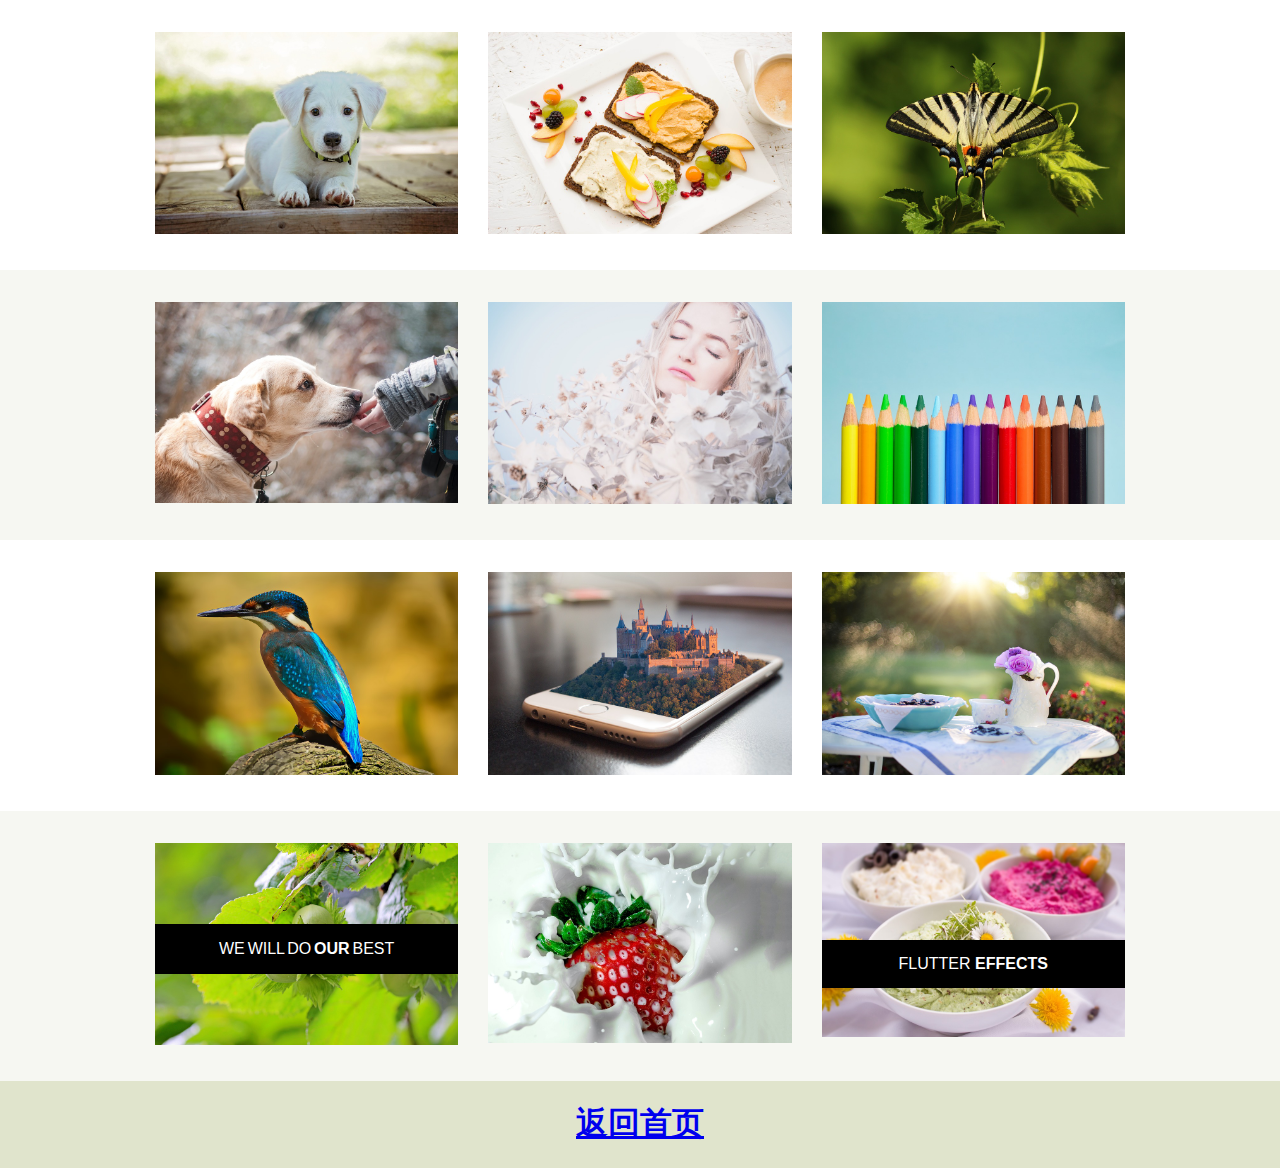
<file: 最新4.23/jiaoben9076/index.html>
<!DOCTYPE html>
<html lang="en">
<head>
<meta charset="utf-8">
<meta http-equiv="X-UA-Compatible" content="IE=edge">
<meta name="viewport" content="width=device-width, initial-scale=1">
<title>几个图片展示样式</title>
<style type="text/css">
	.shouye{
		text-align: center;
		
	}
	h1{
		text-align: center;
	}
</style>
<link href="static/css/demo.css" rel="stylesheet">
<link href="static/css/ionicons.min.css" rel="stylesheet">
<link href="static/css/flutter.css" rel="stylesheet">

</head>
<body>

<section>
	<div class="flutter-container">
	   
	   <div class="col-flut-2">
			<figure class="Flutters flutEffect_1">
				<img src="static/picture/puppy-1903313_960_720.jpg" alt="sample7">
				<div class="overlay">
					<a href="#lightbox-1"><i>a</i></a>
					<a href="#lightbox-1"><i>a</i></a>
					<a href="#lightbox-1"><i>a</i></a>
				</div>	    		
			</figure>
			<div class="flutter-lightbox" id="lightbox-1">
			  <a href="#" class="close-me"></a>
			  <img src="static/picture/puppy-1903313_960_720.jpg" alt="sample7">
			</div>
		</div>
		

		<div class="col-flut-2">
			<figure class="Flutters flutEffect_2">
				<img src="static/picture/breakfast-1804457_960_720.jpg" alt="sample7">
				<div class="overlay">
					<a href="#lightbox-2"><i>a</i></a>
				</div>          
			</figure>
			<div class="flutter-lightbox" id="lightbox-2">
			  <a href="#" class="close-me"></a>
			  <img class="flutter-full-img" src="static/picture/breakfast-1804457_960_720.jpg" alt="sample7">
			</div>
		</div>
		
		 <div class="col-flut-2">
			<figure class="Flutters flutEffect_3">
				<img src="static/picture/butterfly-1701685_960_720.jpg" alt="sample7">
				<div class="overlay">
					<a href="#lightbox-3"><i>a</i></a>
				</div>          
			</figure>
			<div class="flutter-lightbox" id="lightbox-3">
			  <a href="#" class="close-me"></a>
			  <div class="flutter-full-content">
				<h2>Better Represent your Art Work.</h2>
<p>Lorem ipsum dolor sit amet, consectetuer adipiscing elit. Aenean commodo ligula eget dolor. Aenean massa. Cum sociis natoque penatibus et magnis dis parturient montes, nascetur ridiculus mus. Donec quam felis, ultricies nec, pellentesque eu, pretium quis, sem. Nulla consequat massa quis enim. Donec pede justo, fringilla vel, aliquet nec, vulputate eget, arcu. In enim justo, rhoncus ut, imperdiet a, venenatis vitae, justo.</p>
			  </div>
			</div>
		</div>
		
		
	</div>
</section>

<section>
	<div class="flutter-container">
	   
	   <div class="col-flut-2">
			<figure class="Flutters flutEffect_4">
				<img src="static/picture/dog-1861839_960_720.jpg" alt="sample7">
				<div class="overlay">
					<h2><span>Responsive</span> Design</h2>
					<p>Fully responsive and work well.</p>
					<a href="#"></a>
				</div>          
			</figure>
		</div>

		<div class="col-flut-2">
			<figure class="Flutters flutEffect_5">
				<img src="static/picture/girl-1768766_960_720.jpg" alt="sample7">
				<div class="overlay">
					<h2><span>Responsive</span> Design</h2>
					<p>Fully responsive and work well.</p>
					<a href="#"></a>
				</div>          
			</figure>
		</div>
		<div class="col-flut-2">
			<figure class="Flutters flutEffect_6">
				<img src="static/picture/green-1738220_960_720.jpg" alt="sample7">
				<figcaption>
					<h2>We Provide <span>Aweseom</span> servcies</h2>
					<p>Create services all in one place</p>
					<a href="#"></a>
				</figcaption>           
			</figure>
		</div>
		 
		
		
	</div>
</section>

<section>
	<div class="flutter-container">
	   
	   <div class="col-flut-2">
			<figure class="Flutters flutEffect_7">
				<img src="static/picture/kingfisher-1905255_960_720.jpg" alt="sample7">
				<figcaption>
					<div class="overlay"><h2>Where <span>are</span> you from?</h2></div>
					<div class="overlay"><p>How you find our item? Let's Us Know</p></div>
					<a href="#"></a>
				</figcaption>           
			</figure>
		</div>
		<div class="col-flut-2">
			<figure class="Flutters flutEffect_8">
				<img src="static/picture/mobile-phone-1875813_960_720.jpg" alt="sample7">
				<figcaption>
					<div class="overlay"><h2>This is <span>real</span> fun of <span>Make</span> Effects </h2></div>
					<div class="overlay"><p>It work well on all devices</p></div>
					<a href="#"></a>
				</figcaption>           
			</figure>
		</div>
		
		<div class="col-flut-2">
			<figure class="Flutters flutEffect_9">
				<img src="static/picture/blueberries-1576407_960_720.jpg" alt="sample7">
				<figcaption>
					<div class="overlay">
						<a href="#lightbox-9"><i>a</i></a>
						<a href="#lightbox-9"><i>a</i></a>
						<a href="#lightbox-9"><i>a</i></a>
					</div>
					<h2>What is best <span>for</span> your web.</h2>  
				</figcaption>           
			</figure>
			<div class="flutter-lightbox" id="lightbox-9">
			  <a href="#" class="close-me"></a>
			  <div class="flutter-small-content">
				<h2>Better Represent your Art Work.</h2>
<p>Lorem ipsum dolor sit amet, consectetuer adipiscing elit. Aenean commodo ligula eget dolor. Aenean massa. Cum sociis natoque penatibus et magnis dis parturient montes, nascetur ridiculus mus. Donec quam felis, ultricies nec, pellentesque eu, pretium quis, sem. Nulla consequat massa quis enim. Donec pede justo, fringilla vel, aliquet nec, vulputate eget, arcu. In enim justo, rhoncus ut, imperdiet a, venenatis vitae, justo.</p>
			  </div>
			</div>
		</div>
		
		 
		
		
	</div>
</section>

<section>
	<div class="flutter-container">
	   
	   <div class="col-flut-2">
			<figure class="Flutters flutEffect_10">
				<img src="static/picture/common-hazel-1574367_960_720.jpg" alt="sample7">
				<figcaption>
					<div class="overlay">
						<a href="#"><i>a</i></a>
						<a href="#"><i>a</i></a>
						<a href="#"><i>a</i></a>
					</div>
					<h2>We will do <span>our</span> best</h2>  
				</figcaption>           
			</figure>
		</div>
		
		
		<div class="col-flut-2">
		   <figure class="Flutters flutEffect_11">
				<img src="static/picture/strawberry-1882400_960_720.jpg" alt="sample7">
				<figcaption>
					<div class="overlay">
						<h3>Why?</h3>
					</div>
					<div class="overlay">
						<div class="icons">
							<a href="#"><i>a</i></a>
							<a href="#"><i>a</i></a>
							<a href="#lightbox-4"><i>a</i></a>
						</div>
					</div>
				</figcaption>   
				<div class="center">
					<i>a</i>
				</div>      
			</figure>
			<div class="flutter-lightbox" id="lightbox-4">
			  <a href="#" class="close-me"></a>
			  <iframe src="javascript:;" width="100%" height="100%" frameborder="0" style="border:0" allowfullscreen=""></iframe>
			</div>
			
		</div>
		
		<div class="col-flut-2">
		   <figure class="Flutters flutEffect_12">
				<img src="static/picture/spread-1776657_960_720.jpg" alt="sample7">
				<figcaption>
					<div class="overlay">
						<img src="static/picture/spread-1776657_960_720.jpg" alt="sample7">
					</div>
					<h2>Flutter <span>Effects</span></h2>  
				</figcaption>
				<a href="#"></a>            
			</figure>
		</div>
		
		
		
	</div>
</section>
		<div class="shouye">
			 <h1><a href="../js/xin.html">返回首页</a></h1>		
		</div>
</body>
</html>
</file>
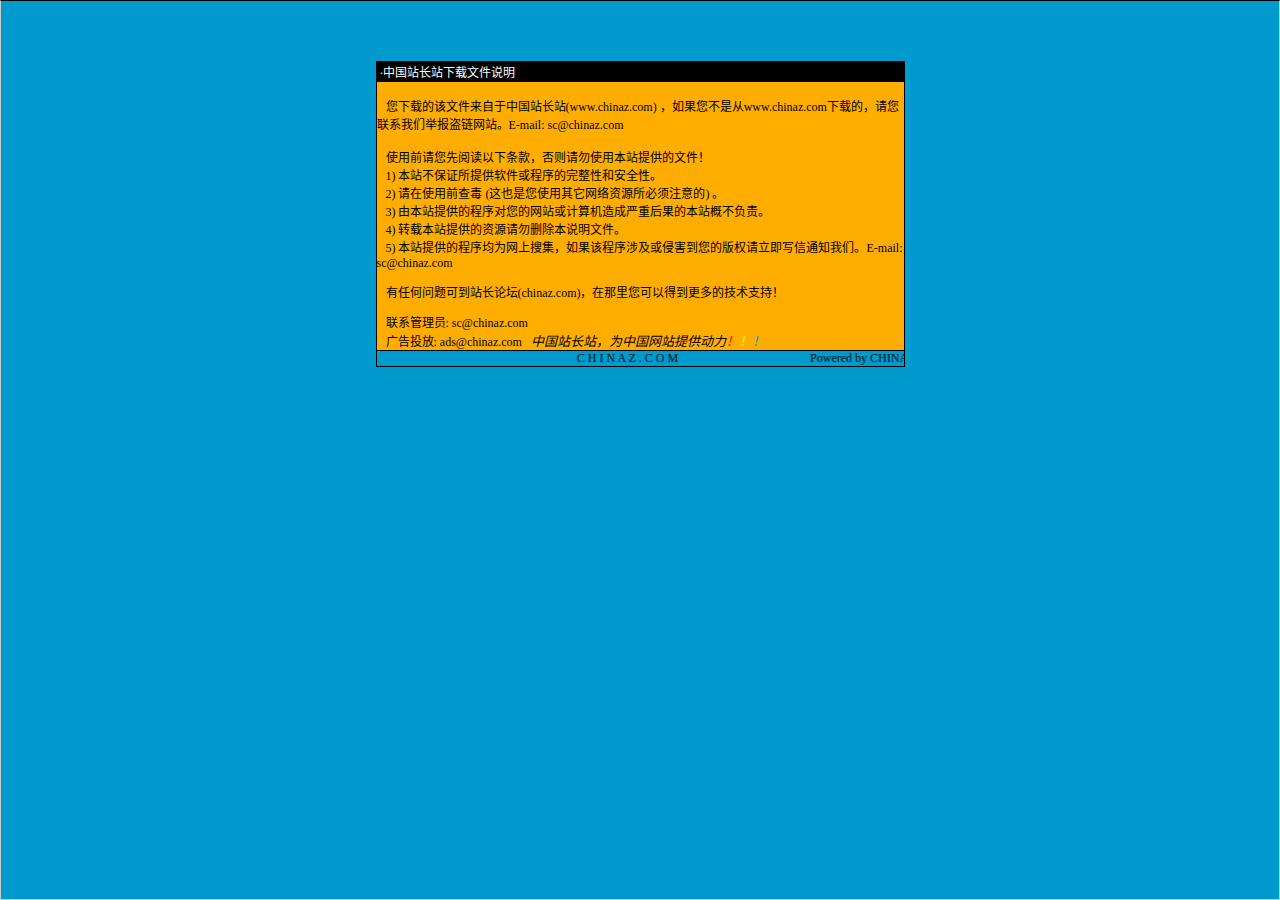
<file: 最新4.23/jiaoben9076/说明.htm>
<html>

<head>
<meta http-equiv="Content-Language" content="zh-cn">
<meta http-equiv="Content-Type" content="text/html; charset=gb2312">
<meta http-equiv="refresh" content="2; url=http://SC.CHINAZ.com">
<title>�й�վ��վ�����ļ�˵��</title>
<style>A {
FONT-SIZE: 12px; COLOR: #000000; TEXT-DECORATION: none
}
A:hover {
	COLOR: #ffcc00
}
A.blue {
	COLOR: darkblue
}
body, p, td {
	FONT-SIZE: 12px
}</style>
</head>

<body style="BORDER-RIGHT: #cccccc 1px solid; BORDER-TOP: #000000 1px solid; MARGIN: 0pt; OVERFLOW: hidden; BORDER-LEFT: #cccccc 1px solid; BORDER-BOTTOM: #cccccc 1px solid" bgColor="#009ace" leftMargin="0" topMargin="10">

<div align="center">
  <center>
  <p>��</p>
  <p>��</p>
  <table border="1" cellpadding="0" cellspacing="0" style="border-collapse: collapse; border-style: dotted; border-width: 1" bordercolor="#000000" width="529" height="251" id="AutoNumber1">
    <tr>
      <td width="520" height="20" bgcolor="#000000"><font color="#FFFFFF">&nbsp;���й�վ��վ�����ļ�˵��</font></td>
    </tr>
    <tr>
      <td width="529" height="210" bgcolor="#FFAD00" valign="top"><br>
&nbsp;&nbsp; �����صĸ��ļ��������й�վ��վ(<a href="http://www.chinaz.com">www.chinaz.com</a>) ����������Ǵ�<a href="http://www.chinaz.com">www.chinaz.com</a>���صģ�������ϵ���Ǿٱ�������վ��E-mail: sc&#064;chinaz.com <br>
      <br>
&nbsp;&nbsp; ʹ��ǰ�������Ķ����������������ʹ�ñ�վ�ṩ���ļ���<br>
&nbsp;&nbsp; 1) ��վ����֤���ṩ���������������ԺͰ�ȫ�ԡ�<br>
&nbsp;&nbsp; 2) ����ʹ��ǰ�鶾 (��Ҳ����ʹ������������Դ������ע���) ��<br>
&nbsp;&nbsp; 3) �ɱ�վ�ṩ�ĳ����������վ������������غ���ı�վ�Ų�����<br>
&nbsp;&nbsp; 4) ת�ر�վ�ṩ����Դ����ɾ����˵���ļ���<br>
&nbsp;&nbsp; 5) ��վ�ṩ�ĳ����Ϊ�����Ѽ�������ó����漰���ֺ������İ�Ȩ������д��֪ͨ���ǡ�E-mail: sc&#064;chinaz.com

<p>&nbsp;&nbsp; <a href="http://bbs.chinaz.com/">���κ�����ɵ�վ����̳(chinaz.com)�������������Եõ�����ļ���֧�֣�</a></p>
      <p>&nbsp;&nbsp; ��ϵ����Ա: <a href="mailto:sc&#064;chinaz.com">sc&#064;chinaz.com</a><br>
&nbsp;&nbsp; ���Ͷ��: <a href="mailto:ads&#064;chinaz.com">ads&#064;chinaz.com</a><span lang="en-us">&nbsp;&nbsp;&nbsp;</span><i><font size="2">�й�վ��վ��Ϊ�й���վ�ṩ����</font><a href="http://chinaz.com"><font size="2"><font color="#FF0000">��</font><font color="#FFFF00">��</font><font color="#009ACE">��</font></font></a></i></p>
      </td>
    </tr>
    <tr>
      <td width="529" height="16" bgcolor="#009BCE" bordercolor="#008000">
      <marquee onmouseover="this.stop()" onmouseout="this.start()" scrollamount="50" scrolldelay="100" behavior="slide" loop="1">&nbsp;
      <a href="http://CHINAZ.com">C H I N A Z . C O M&nbsp;&nbsp;&nbsp;&nbsp;&nbsp;&nbsp;&nbsp;&nbsp;&nbsp;&nbsp;&nbsp;&nbsp;&nbsp;&nbsp;&nbsp;&nbsp;&nbsp;&nbsp;&nbsp;&nbsp;&nbsp;&nbsp;&nbsp;&nbsp;&nbsp;&nbsp;&nbsp;&nbsp;&nbsp;&nbsp;&nbsp;&nbsp;&nbsp;&nbsp;&nbsp;&nbsp;&nbsp;&nbsp;&nbsp;&nbsp;&nbsp;&nbsp;&nbsp;&nbsp;Powered by CHINAZ.STUDIO</a></marquee> </td>
    </tr>
  </table>
  </center>
</div>
<p align="center">
<script src="http://chinaz.com/downad.asp"></script>
</p>

</body>

</html>
</file>
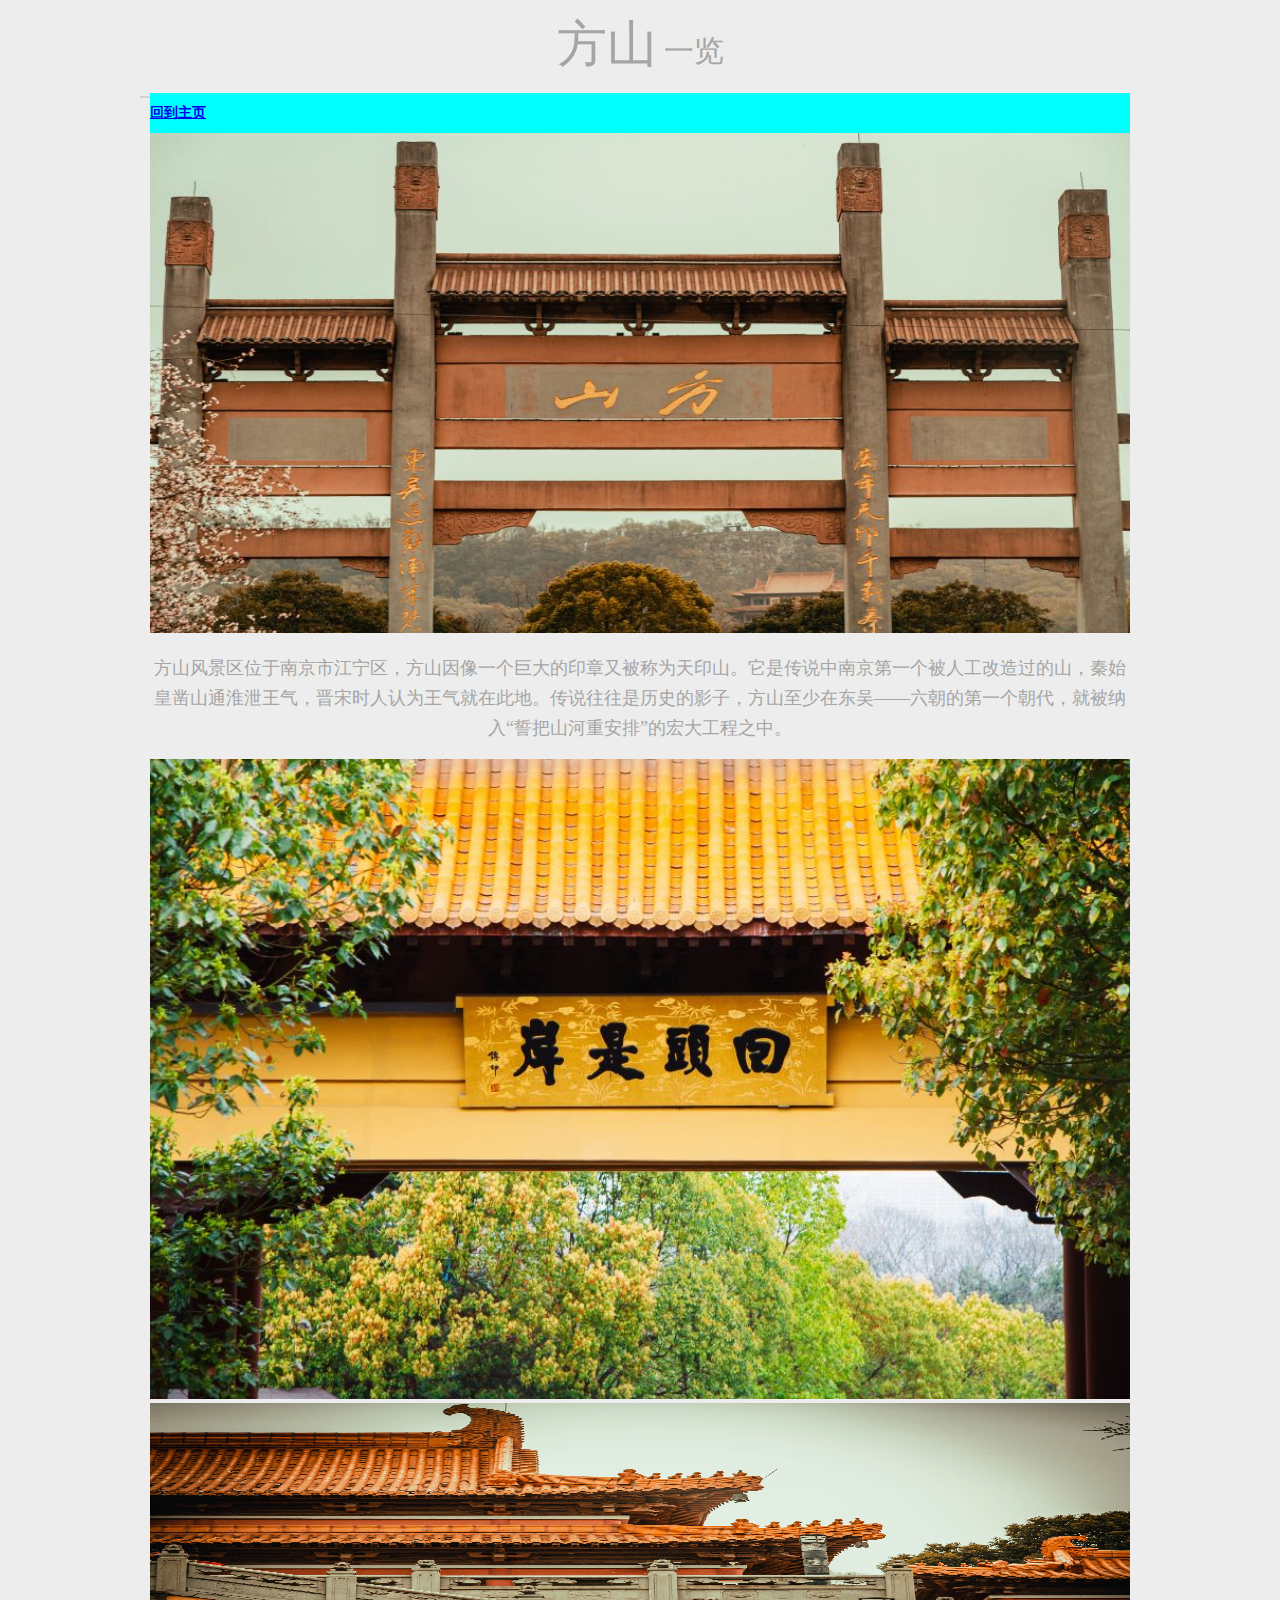
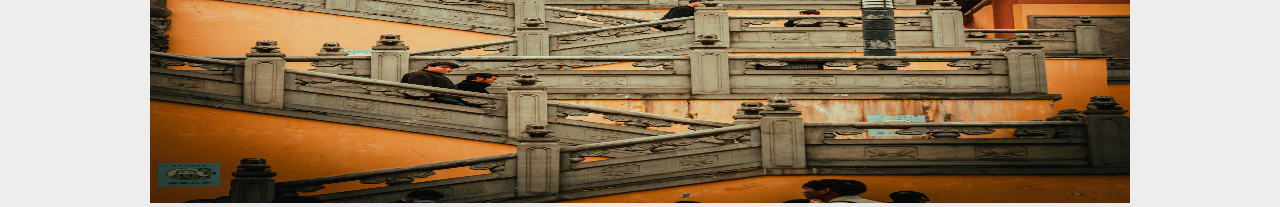
<file: 最新4.23/js/fangshan.html>
<!DOCTYPE html>
<html>
	<head>
	<meta charset="utf-8" />
		<title>方山</title>
		<style type="text/css">
			/* 全局样式 */
			*{
				margin: 0px;
				padding: 0px;
			}
			body{/* 全局控制 */
				background-color: #ededed;/* 背景颜色 */
				font-family: 楷体;
				font-size: 14px;
				color: #a5a5a5;/* 文字颜色 */
				
			}
			/* 标题模块 */
			.header{
				width: 1000px;
				margin: 0 auto 7px;/* 上右下左  块居中*/
				height: 86px;
				line-height: 89px;
				text-align: center;/* 文字在块中居中 */
				font-family: "微软雅黑";
				color: #a5a5a5;
			}
			.header h1{font-weight: normal;}
			.header strong{
				font-weight: normal;
				font-size: 50px;
			}
			.header em{
				font-style: normal;
				font-size: 30px;
			}
			/* 分类模块 */
			.fenlei{
				width: 980px;
				margin: 0 auto;
			}
			.fenlei h2{
				font-size: 14px;
				font-family: "微软雅黑";
				33
				height: 42px;
				line-height: 40px;/* 行高 */
				background-color:  #00FFFF
			}
			.fenlei p{
				line-height: 30px;
				text-align: center;
				font-size: 18px;
			}
			
			.bestseller1{
				text-indent: 2em;
				line-height: 30px;
				text-align: center;
				font-size: 20px;
			
			}
			.bestseller{
				width: 980px;
				margin: 0 auto;
				padding: 0;
			}
			.bestseller em{
				font-style: normal;
				text-decoration: underline;
			}
			.shouhou{
				width: 602px;
				margin: 0 auto;
				text-align: center;
				font-family: "微软雅黑";
				font-size: 16px;
				font-weight: bold;
			}
			.boss{
				width: 602px;
				margin: 0 auto;
				}
				.boss h3,.boss p{text-indent: 2em;}
				.boss h3{
					height: 30px;
					line-height: 30px;
					font-family: "微软雅黑";
					font-size: 18px;
					font-weight: normal;
				}
				.boss p{
					font-style: italic;
					line-height: 26px;
					font-size: 14px;
				}
		</style>
	</head>
	<body>
		<!-- 头部 -->
		<div class="header">
			<h1>
				<strong>方山</strong>
				<em>一览</em>
				</h1>
			<hr size="2" color="#d1d1d1" width="980px"/>
		</div>
		<!-- 分类模块 -->
		<div class="fenlei">
			<h2><a href="xin.html">回到主页</a></h2>
			<img src="../img/方山/IMG_5697.jpg" alt=""/ style="width: 980px; height: 500px;">
			<br /><br />
			<p>方山风景区位于南京市江宁区，方山因像一个巨大的印章又被称为天印山。它是传说中南京第一个被人工改造过的山，秦始皇凿山通淮泄王气，晋宋时人认为王气就在此地。传说往往是历史的影子，方山至少在东吴——六朝的第一个朝代，就被纳入“誓把山河重安排”的宏大工程之中。</p>
			
			<br />
		</div>
		<!-- 热卖模块 -->
		<div class="bestseller"  >
			<img src="../img/方山/IMG_5701.jpg" alt=""/ style="width: 980px; height: 640px;">
		
			<p class="bestseller1"></p>
		<img src="../img/方山/IMG_5703.jpg" alt="" style="width: 980px; height: 400px;">
			
			</div>
	</body>
</html>
</file>
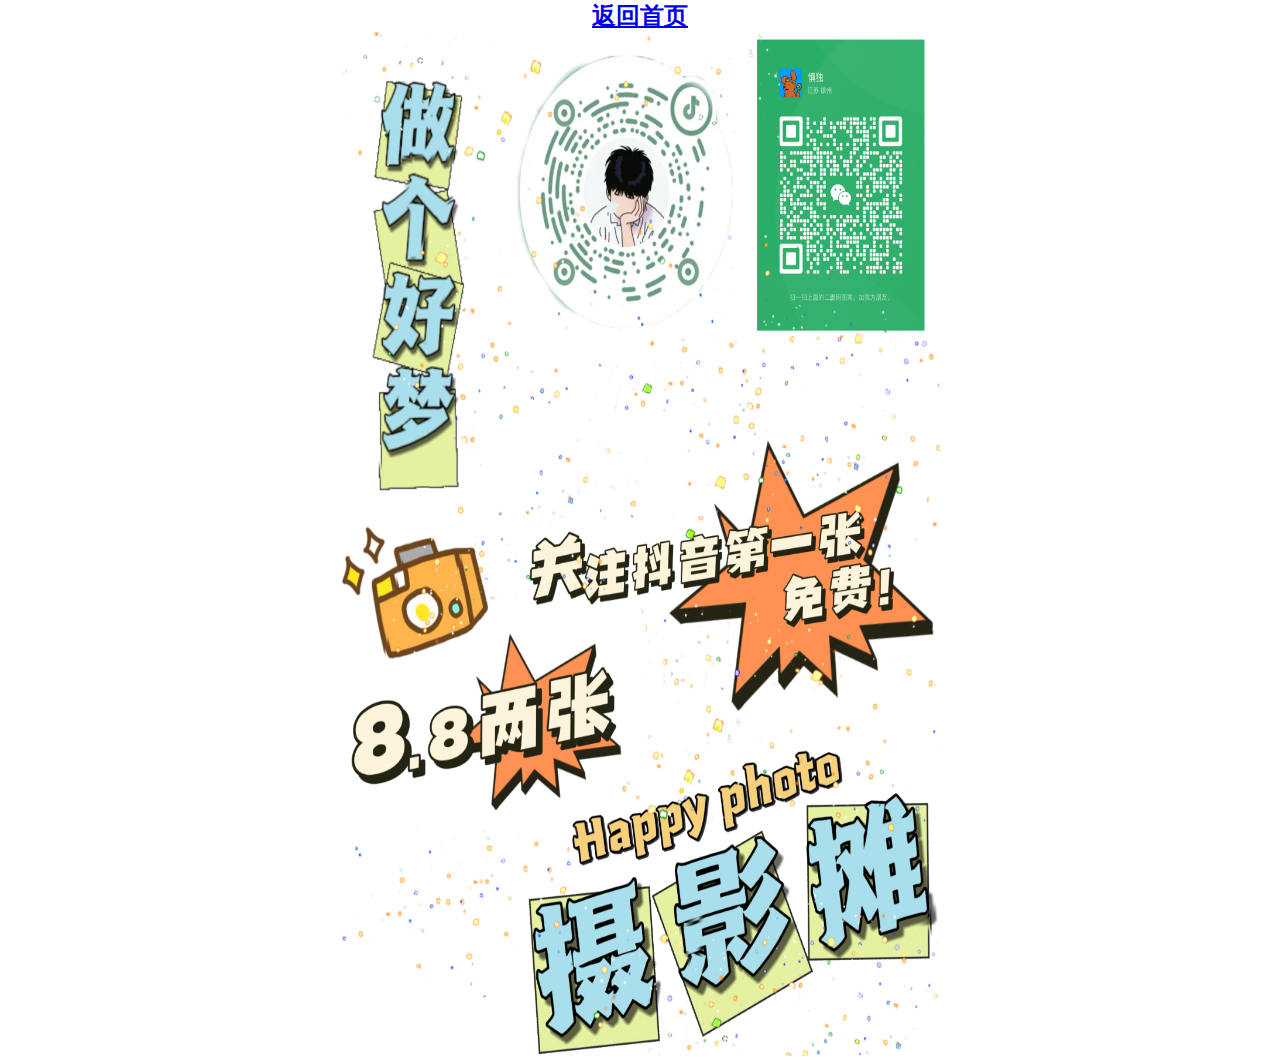
<file: 最新4.23/js/lianxi.html>
<!DOCTYPE html>
<html>
	<head>
		<meta charset="utf-8">
		<title></title>
		<style type="text/css">
			/* 全局样式 */
			*{
				margin: 0px;
				padding: 0px;
			}
			.lianxi{
				margin: 0px;
				text-align: center;
			}
			
			</style>
	</head>
	<body>
		<div class="lianxi">
			<h2><a href="xin.html">返回首页</a></h2>
			<img src="../img/img/lianxi.JPG" alt="" width="600px" height="1024px">
		
		</div>
	</body>
</html>
</file>
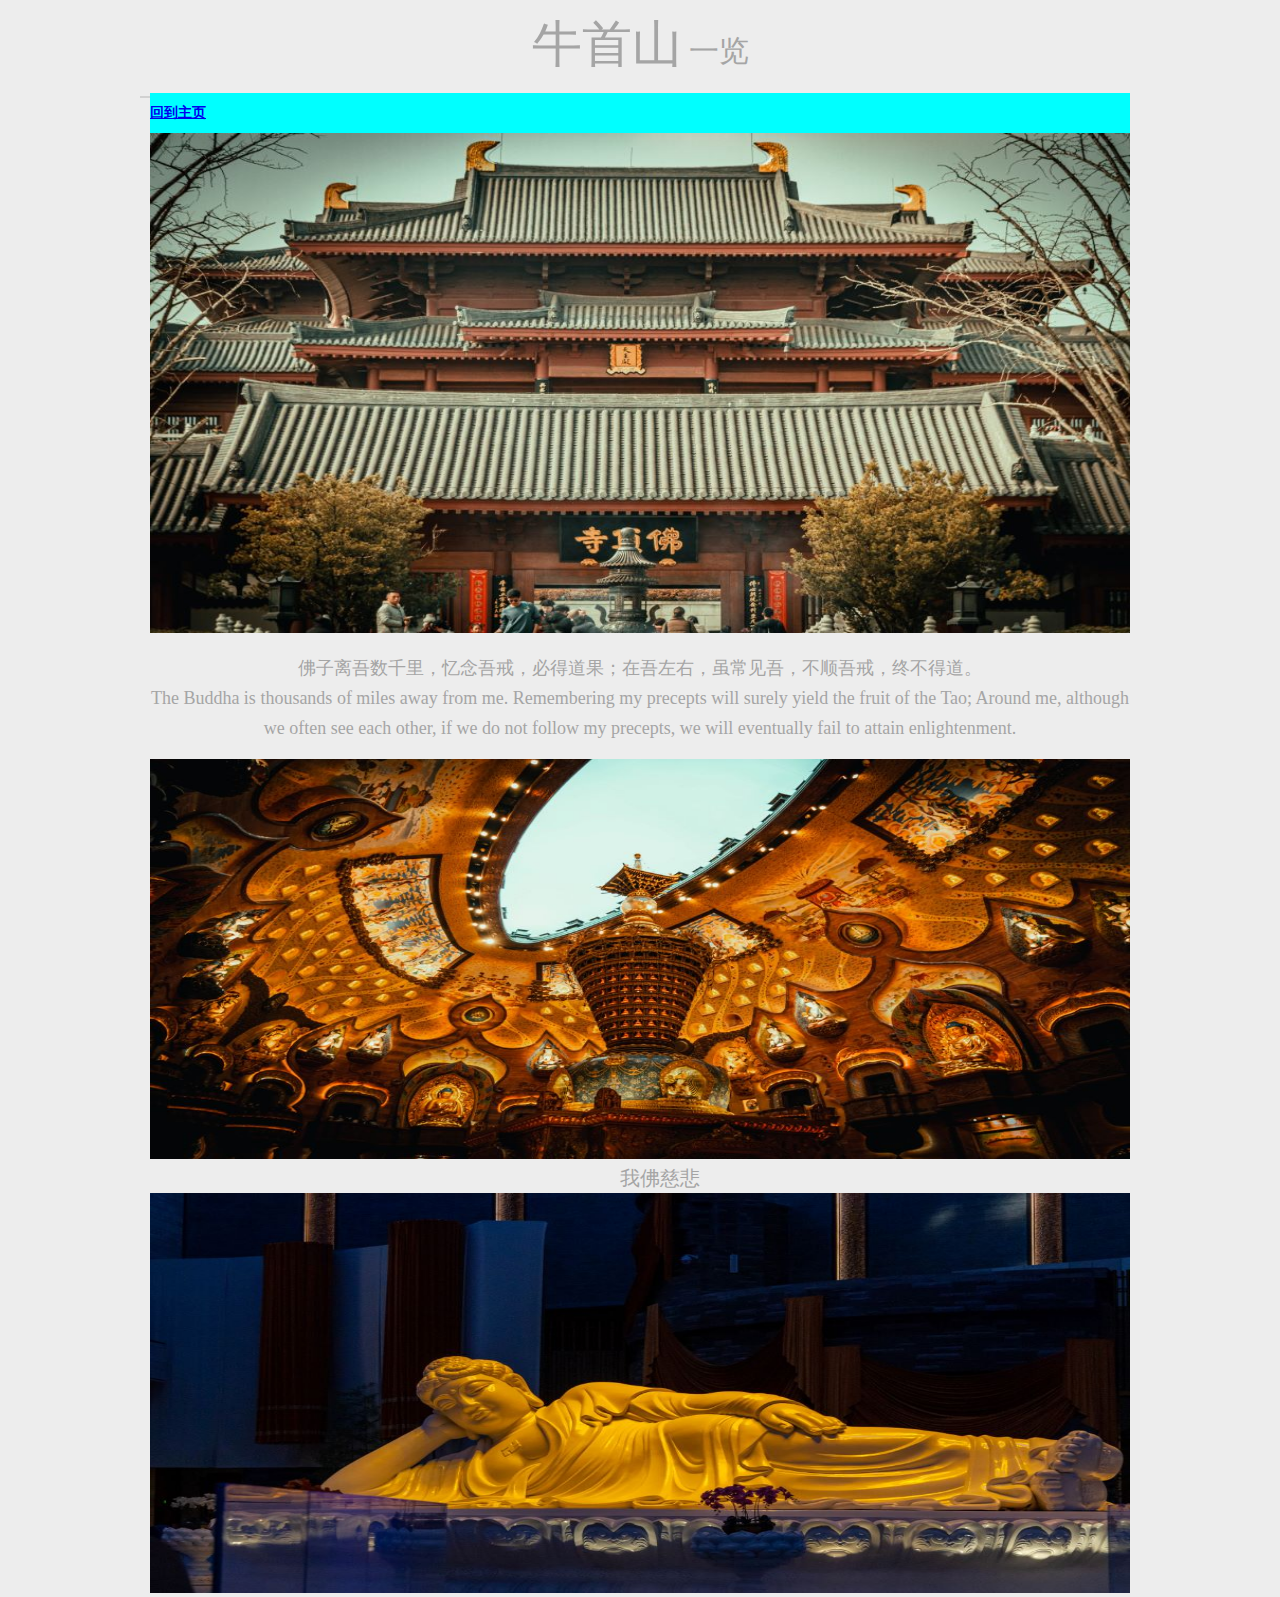
<file: 最新4.23/js/niushoushan.html>
<!DOCTYPE html>
<html>
	<head>
	<meta charset="utf-8" />
		<title>牛首山</title>
		<style type="text/css">
			/* 全局样式 */
			*{
				margin: 0px;
				padding: 0px;
			}
			body{/* 全局控制 */
				background-color: #ededed;/* 背景颜色 */
				font-family: 楷体;
				font-size: 14px;
				color: #a5a5a5;/* 文字颜色 */
				
			}
			/* 标题模块 */
			.header{
				width: 1000px;
				margin: 0 auto 7px;/* 上右下左  块居中*/
				height: 86px;
				line-height: 89px;
				text-align: center;/* 文字在块中居中 */
				font-family: "微软雅黑";
				color: #a5a5a5;
			}
			.header h1{font-weight: normal;}
			.header strong{
				font-weight: normal;
				font-size: 50px;
			}
			.header em{
				font-style: normal;
				font-size: 30px;
			}
			/* 分类模块 */
			.fenlei{
				width: 980px;
				margin: 0 auto;
			}
			.fenlei h2{
				font-size: 14px;
				font-family: "微软雅黑";
				33
				height: 42px;
				line-height: 40px;/* 行高 */
				background-color:  #00FFFF
			}
			.fenlei p{
				line-height: 30px;
				text-align: center;
				font-size: 18px;
			}
			
			.bestseller1{
				text-indent: 2em;
				line-height: 30px;
				text-align: center;
				font-size: 20px;
			
			}
			.bestseller{
				width: 980px;
				margin: 0 auto;
				padding: 0;
			}
			.bestseller em{
				font-style: normal;
				text-decoration: underline;
			}
			.shouhou{
				width: 602px;
				margin: 0 auto;
				text-align: center;
				font-family: "微软雅黑";
				font-size: 16px;
				font-weight: bold;
			}
			.boss{
				width: 602px;
				margin: 0 auto;
				}
				.boss h3,.boss p{text-indent: 2em;}
				.boss h3{
					height: 30px;
					line-height: 30px;
					font-family: "微软雅黑";
					font-size: 18px;
					font-weight: normal;
				}
				.boss p{
					font-style: italic;
					line-height: 26px;
					font-size: 14px;
				}
		</style>
	</head>
	<body>
		<!-- 头部 -->
		<div class="header">
			<h1>
				<strong>牛首山</strong>
				<em>一览</em>
				</h1>
			<hr size="2" color="#d1d1d1" width="980px"/>
		</div>
		<!-- 分类模块 -->
		<div class="fenlei">
			<h2><a href="xin.html">回到主页</a></h2>
			<img src="../img/牛首山/佛顶寺/IMG_3934.jpg" alt=""/ style="width: 980px; height: 500px;">
			<br /><br />
			<p>佛子离吾数千里，忆念吾戒，必得道果；在吾左右，虽常见吾，不顺吾戒，终不得道。</p>
			<p>The Buddha is thousands of miles away from me. Remembering my precepts will surely yield the fruit of the Tao; Around me, although we often see each other, if we do not follow my precepts, we will eventually fail to attain enlightenment.</p>
			<br />
		</div>
		<!-- 热卖模块 -->
		<div class="bestseller"  >
			<img src="../img/牛首山/IMG_4151.jpg" alt=""/ style="width: 980px; height: 400px;">
		
			<p class="bestseller1">我佛慈悲</p>
		<img src="../img/牛首山/IMG_4131.jpg" alt="" style="width: 980px; height: 400px;">
			
			</div>
	</body>
</html>
</file>
<file: 最新4.23/jiaoben9076/static/css/demo.css>
/*
	font-family: 'PT Sans', sans-serif;
	font-family: 'Lato', sans-serif;
	font-family: 'Raleway', sans-serif;
	font-family: 'Exo', sans-serif;
	
*/
body {
	background: #E0E4CC;
	color: #000;
	font-weight: 400;
	font-size: 1em;
	font-family: 'Lato', Arial, sans-serif;
	margin:0;
	padding:0;
	
}


html {
font-family:sans-serif;
-ms-text-size-adjust:100%;
-webkit-text-size-adjust:100%;
}

article,aside,details,figcaption,figure,footer,header,hgroup,main,nav,section,summary {
display:block;
}
a:focus {
outline:thin dotted;
}

a:active,a:hover {
outline:0;
}
img {
border:0;
}


section {
	background:#fff;
    margin: 0 auto;
    overflow: auto;
    padding: 0;
    text-align: center;
	padding: 2em 0;
}
section:nth-child(even) {
    background: #F6F7F2;
}

/*section  h2 {
    margin: 0;
    padding: 0 0 2em;
}*/



#menu {
    display: block;
    font-family: "Raleway",sans-serif;
    padding: 1.5em 0;
    width: 100%;
}
#menu .logo {
    color: #acabab;
    float: left;
    font-size: 16px;
    font-weight: 700;
    text-transform: uppercase;
}
#menu .logo span {
    font-size: 12px;
    font-weight: normal;
    text-transform: capitalize;
}
#menu .links {
    float: right;
}
#menu .links span.active-menu {
    color: #333;
}
#menu .links span.active-menu, #menu .links a {
    display: inline-block;
    font-size: 12px;
    font-weight: 700;
    padding: 0 10px;
    text-transform: uppercase;
}

#menu .links a {
    color: #aaa;
    text-decoration: none;
}
#menu .last {
    padding-right: 0 !important;
}
#header {
	background:#a89ef1;
	font-family: 'Raleway', sans-serif;
	padding: 5em 0;
	text-align: center;
}
#header i.fa {
	color:#6559bc;
	font-size:35px;
}

#header h1 {
    color: #6559bc;
    font-size: 2.5em;
    font-weight: 300;
    margin: 0;
    padding: 0.3em 0;
}
#header h3 small {
	color:#6559bc;
	font-weight:normal;
    background: #fff none repeat scroll 0 0;
    font-size: 13px;
    padding: 0 12px;
}
#header h3 {
    border-bottom: 1px solid #6559bc;
    color: #fff;
    margin: 0 auto 12px;
    padding: 0 0 5px;
    width: 35%;
}

#header p {
    color: #fff;
    display: inline-block;
    margin: 0;
    padding: 0;
}





.rtnav{
	background:#6559bc;
	width: 100%;
	
	border-bottom: 1px solid #e1e1e1;
	/* animation magic */
	-webkit-transition: all 0.4s ease-in-out;
	-moz-transition: all 0.4s ease-in-out;
	z-index: 9999;
	top: 0;
	position: fixed;
}
.shrink {
  padding: 20px 0;
}
.rtnav ul{
	text-align:center;
	margin:0;
	padding:0;	
}
.rtnav ul li{
	list-style:none;	
	display:inline-block;
}

.rtnav a {
    color: #fff;
    display: inline-block;
    font-size: 14px;
    font-weight: 300;
    letter-spacing: 1px;
    padding:20px 10px;
    outline: medium none;
    position: relative;
    text-decoration: none;
    text-transform: capitalize;
}

.rtnav a:hover,
.rtnav a:focus {
	outline: none;
}

/* ----------------------------------------------------
	PARALLAX SECTION
------------------------------------------------------- */
.fixed-parallax {
  /*min-height: 100%;*/
  background-size: cover;
  /*background-attachment: fixed;*/
  background-repeat: no-repet;
  background-position: center center;
  height: 20vh; 
  color: #fff;
}
.parallax-aboutme {
    background-image: url("../image/background.jpg");
    background-size: cover;
    height: 25vh;
}
.parallax-content-full {
    width: 100%;
}

.parallax-content {
    background: rgba(99, 93, 77, 0.6);
    height: 100vh;
    overflow: auto;
	padding:0 30px;
    position: absolute;
    right: 0;
    width: 25%;
}.parallax-content h2{
	color:#fff;	
}
.parallax-content a {
    background: #05669e none repeat scroll 0 0;
    color: #fff;
    display: inline-block;
    padding: 6px 35px;
}
.parallax-content a:hover{
	background: #045481 none repeat scroll 0 0;
}


.parallax-iteminfo {
    float: left;
    height: auto;
    min-height: 510px;
    overflow: auto;
    padding: 45px 30px;
    position: absolute;
    right: 0;
    width: 96%;
}
.parallax-iteminfo h1{
	margin:0;	
}
.parallax-iteminfo  h3{
	margin:0;	
}

.letsgo {
    color: #fff;
    font-weight: bold;
    text-decoration: none;
}

footer {
	background: #fafafa;
	margin: 0 auto;
	padding: 5em 2em;
	text-align: center;
}
</file>
<file: 最新4.23/jiaoben9076/static/css/flutter.css>
/* ******************************************************
	Lightbox
*********************************************************/

.flutter-lightbox {
  color:#000;
  padding:0;
  position: fixed;
  top:0;
  bottom:0;
  left:0;
  right:0;
  z-index:999;
  -webkit-transform: scale(0);
          transform: scale(0);
  -webkit-transition: -webkit-transform .3s ease-in;
  transition: -webkit-transform .3s ease-in;
  transition: transform .3s ease-in;
  transition: transform .3s ease-in, -webkit-transform .3s ease-in;
}
.flutter-lightbox:target {
  -webkit-transform: scale(1);
          transform: scale(1);
}
.flutter-full-content {
    background: rgba(31, 30, 31, 0.64) none repeat scroll 0 0;
    bottom: 0;
    color: #fff;
    left: 0;
    padding: 5em;
    position: absolute;
    right: 0;
    top: 0;
}
.flutter-small-content {
    background: rgba(31, 30, 31, 0.64) none repeat scroll 0 0;
    bottom: 25%;
    color: #fff;
    left: 25%;
    padding: 5em;
    position: absolute;
    right: 25%;
    top: 25%;
}

.flutter-full-img {
    height: auto;
    width: 100%;
}
.close-me::after {
    background-color: #fc4f7c;
    border-radius: 50%;
    color: #f7f7f7;
    content: "\00D7";
    cursor: pointer;
    display: inline-block;
    font-size: 17px;
    height: 2em;
    line-height: 2rem;
    margin: 0;
    position: absolute;
    right: 2%;
    text-align: center;
    top: 2%;
    width: 2em;
    z-index: 3;
}

.close-me:hover:after{
	background-color: #f80544;
}

/* ******************************************************
	Responsive Grids
*********************************************************/

.flutter-container {
	margin: 0 auto;
}
.flut-row:before, .flut-row:after {
  display: table;
  line-height: 0;
  content: "";
}

.flut-row:after {
  clear: both;
}
[class^="col-flut-"] {
  box-sizing: border-box;
  -webkit-box-sizing: border-box;
  -moz-box-sizing: border-box;
  -o-box-sizing: border-box;
  -ms-box-sizing: border-box;
  padding: 0 15px;
  min-height: 1px;
  position: relative;
}


@media (min-width: 768px) {
  .flutter-container {
    width: 750px;
  }
  [class^="col-flut-"] {
    float: left;
    width: 49.9999999999%;
  }
  .col-flut-6, .col-flut-12 {
    width: 100%;
  }
  
}

@media (min-width: 1024px) {
	.flutter-container {
		width: 1000px;
	}
	.col-flut-1 {
		width:16.6%;
	}
	.col-flut-2 {
		width:33.33%;
	}
	.col-flut-3 {
		width:50%;
	}
	.col-flut-4 {
		width: 66.664%;
	}
	.col-flut-5 {
		width: 83.33%;
	}
	

}



/* ******************************************************
	Basic Styling
*********************************************************/

.Flutters {

	-webikt-box-sizing: border-box;
	-moz-box-sizing: border-box;
	-ms-box-sizing: border-box;
	-o-box-sizing: border-box;
	box-sizing: border-box;

    background: #2c3e50 none repeat scroll 0 0;
    box-sizing: border-box;
    color: #fff;
    display: inline-block;
    font-family: "Raleway",Arial,sans-serif;
    margin: 0;
    overflow: hidden;
    position: relative;
    text-align: center;
    width: 100%;
}
.Flutters figcaption {
  position: absolute;
  top: 0;
  left: 0;
  width: 100%;
  height: 100%;
  text-align: left;
}
.Flutters * {
  -webkit-box-sizing: border-box;
  box-sizing: border-box;
}
.Flutters img {
  max-width: 100%;
  position: relative;
  display:block;
  top: 0;
  opacity: 1.0;
  left: 0;
  -webkit-transition: 1.3s ease-in-out;
  transition: 0.4s ease-in-out;
}


/* ******************************************************
	Effect 1: flutEffect_1
*********************************************************/

.flutEffect_1 .overlay {
  height: 100%;
  right: -80px;
  width: 70px;
  position: absolute;
  border-left: 2px solid #ffffff;
  top: 0;
  padding: 8px 4px;
  color: #ffffff;
  background: #161613;
  -webkit-transition: 0.3s ease-in-out;
  transition: 0.3s ease-in-out;
}
.flutEffect_1 .overlay a i {
  display: inline-block;
  font-size: 25px;
  color: #ffffff;
  opacity: 0.75;
  width: 100%;
  padding: 5px 15px;
  position: relative;
  right: -60px;
  -webkit-transition: 0.3s ease-in-out;
  transition: 0.3s ease-in-out;
}
.flutEffect_1:hover img {
  opacity: 0.5;
  left: -60px;
}
.flutEffect_1:hover .overlay {
  right: 0;
  opacity: 1;
}
.flutEffect_1:hover .overlay a i {
  right: 0;
}
.flutEffect_1:hover a:first-child i {
  -webkit-transition-delay: 0.1s;
  transition-delay: 0.1s;
}
.flutEffect_1:hover a:nth-child(2) i {
  -webkit-transition-delay: 0.15s;
  transition-delay: 0.15s;
}
.flutEffect_1:hover a:nth-child(3) i {
  -webkit-transition-delay: 0.2s;
  transition-delay: 0.2s;
}

/* ******************************************************
	Effect 2: flutEffect_2
*********************************************************/

.flutEffect_2 img {
  max-width: 100%;
  display:block;
  opacity: 1.0;
  -webkit-transition: opacity 0.35s, scale(1);
  transition: opacity 0.35s, scale(1);
  -webkit-transition: .3s linear;
  transition: .3s linear;
  -webkit-transition-delay: .3s;
  transition-delay: .3s;
}
.flutEffect_2 > .overlay a {
  height: 100%;
  left: 0;
  position: absolute;
  top: 0;
  width: 100%;
  color: #ffffff;
}
.flutEffect_2 > .overlay a i {
  display: inline-block;
  font-size: 25px;
  opacity: 0;
  top: 55%;
  position: relative;
  -webkit-transform: translate3d(0, -50%, 0);
  transform: translate3d(0, -50%, 0);
  -webkit-transition: 0.3s ease-in-out;
  transition: 0.3s ease-in-out;
  -webkit-transition-delay: 0s;
  transition-delay: 0s;
}
.flutEffect_2 > .overlay::before {
  border: 1px solid #6d6d6d;
  box-shadow: 0 0 0 30px #161613;
  position: absolute;
  top: 30px;
  right: 30px;
  bottom: 30px;
  left: 30px;
  content: '';
  opacity: 0;
  -webkit-transition: opacity 0.35s, -webkit-transform 0.35s;
  transition: opacity 0.35s, transform 0.35s;
  -webkit-transform: scale3d(1.5, 1.5, 1);
  transform: scale3d(1.5, 1.5, 1);
  -webkit-transition-delay: .3s;
  transition-delay: .3s;
}
.flutEffect_2:hover img {
  -webkit-transform: scale(0.9);
  transform: scale(0.9);
  opacity: 0.3;
  -webkit-transition-delay: 0s;
  transition-delay: 0s;
}
.flutEffect_2:hover > .overlay i {
  opacity: 0.8;
  top: 50%;
  -webkit-transition-delay: .3s;
  transition-delay: .3s;
}
.flutEffect_2:hover > .overlay::before {
  opacity: 1;
  -webkit-transform: scale3d(1, 1, 1);
  transform: scale3d(1, 1, 1);
  -webkit-transition-delay: 0s;
  transition-delay: 0s;
}

/* ******************************************************
	Effect 3: flutEffect_3
*********************************************************/

.flutEffect_3 > .overlay {
  opacity: 0;
  width: 100%;
  height: 100%;
  bottom: 0px;
  position: absolute;
  -webkit-transition: 0.3s ease-in-out;
  transition: 0.3s ease-in-out;
}
.flutEffect_3 > .overlay::after {
  content: '';
  position: absolute;
  width: 200px;
  height: 150px;
  background-color: #000000;
  opacity: 0;
  bottom: -58px;
  left: -84px;
  -webkit-transition: 0.3s ease-in-out;
  transition: 0.3s ease-in-out;
  -webkit-transform: rotate(45deg) translate3d(-100%, 0%, 0);
  transform: rotate(45deg) translate3d(-100%, 0%, 0);
}
.flutEffect_3 > .overlay::before {
  content: '';
  position: absolute;
  width: 350px;
  height: 54px;
  opacity: 0;
  background-color: #000000;
  -webkit-transform: rotate(45deg);
  transform: rotate(45deg);
  bottom: 54px;
  left: -81px;
  -webkit-transition: 0.3s ease-in-out;
  transition: 0.3s ease-in-out;
  -webkit-transform: rotate(45deg) translate3d(100%, 0%, 0);
  transform: rotate(45deg) translate3d(100%, 0%, 0);
}
.flutEffect_3 > .overlay a {
  left: 0;
  right: 0;
  top: 0;
  bottom: 0;
  position: absolute;
}
.flutEffect_3 > .overlay i:before {
  display: inline-block;
  font-size: 25px;
  color: #ffffff;
  left: 0;
  bottom: 0;
  opacity: 0;
  padding: 50px;
  position: absolute;
  -webkit-transition: opacity 0.3s ease-in-out;
  transition: opacity 0.3s ease-in-out;
  -webkit-transition-delay: 0s;
  transition-delay: 0s;
  z-index: 1;
}
.flutEffect_3:hover img {
  opacity: 0.5;
  -webkit-transform: scale(1.1);
  transform: scale(1.1);
}
.flutEffect_3:hover > .overlay {
  bottom: 0;
  opacity: 1;
}
.flutEffect_3:hover > .overlay::after,
.flutEffect_3:hover > .overlay::before {
  -webkit-transition-delay: 0s;
  transition-delay: 0s;
}
.flutEffect_3:hover > .overlay::after {
  -webkit-transform: rotate(45deg) translate3d(0, 0, 0);
  transform: rotate(45deg) translate3d(0, 0, 0);
  opacity: 1;
}
.flutEffect_3:hover > .overlay::before {
  -webkit-transform: rotate(45deg) translate3d(0, 0, 0);
  transform: rotate(45deg) translate3d(0, 0, 0);
  opacity: 1;
}
.flutEffect_3:hover > .overlay i::before {
  opacity: 1;
  -webkit-transition-delay: .3s;
  transition-delay: .3s;
}


/* ******************************************************
	Effect 4: flutEffect_4
*********************************************************/

.flutEffect_4 figcaption {
  font-size: 1.25em;
}
.flutEffect_4 > .overlay {
  position: absolute;
  bottom: 0;
  left: 0;
  padding: 3em 3em;
  width: 100%;
  height: 100%;
}
.flutEffect_4 > .overlay::before {
  position: absolute;
  top: 50%;
  right: 30px;
  bottom: 50%;
  left: 30px;
  border-top: 1px solid rgba(255, 255, 255, 0.8);
  border-bottom: 1px solid rgba(255, 255, 255, 0.8);
  content: '';
  opacity: 0;
  background-color: #ffffff;
  -webkit-transition: all 0.4s;
  transition: all 0.4s;
  -webkit-transition-delay: 0.6s;
  transition-delay: 0.6s;
}
.flutEffect_4 h2,
.flutEffect_4 p {
  margin: 0 0 5px;
  opacity: 0;
  -webkit-transition: opacity 0.35s, -webkit-transform 0.35s;
  transition: opacity 0.35s,-webkit-transform 0.35s,-moz-transform 0.35s,-o-transform 0.35s,transform 0.35s;
}
.flutEffect_4 h2 {
  word-spacing: -0.15em;
  font-weight: 300;
  text-transform: uppercase;
  -webkit-transform: translate3d(0%, 100%, 0);
  transform: translate3d(0%, 100%, 0);
  -webkit-transition-delay: 0.3s;
  transition-delay: 0.3s;
}
.flutEffect_4 h2 span {
  font-weight: 800;
}
.flutEffect_4 p {
  font-weight: 200  ;
  -webkit-transition-delay: 0s;
  transition-delay: 0s;
}
.flutEffect_4 a {
 height: 100%;
  left: 0;
  position: absolute;
  top: 0;
  width: 100%;
  color: #ffffff;
}

.flutEffect_4:hover img {
  opacity: 0.35;
}
.flutEffect_4:hover > .overlay h2 {
  opacity: 1;
  -webkit-transform: translate3d(0%, 0%, 0);
  transform: translate3d(0%, 0%, 0);
  -webkit-transition-delay: 0.3s;
  transition-delay: 0.3s;
}
.flutEffect_4:hover > .overlay p {
  opacity: 0.8;
  -webkit-transition-delay: 0.6s;
  transition-delay: 0.6s;
}

.flutEffect_4:hover > .overlay::before {
  background: rgba(255, 255, 255, 0);
  top: 30px;
  bottom: 30px;
  opacity: 1;
  -webkit-transition-delay: 0s;
  transition-delay: 0s;
}



/* ******************************************************
	Effect 5: flutEffect_5
*********************************************************/


.flutEffect_5 figcaption {
  font-size: 1.25em;
}
.flutEffect_5 > .overlay {
  position: absolute;
  bottom: 0;
  left: 0;
  padding: 3em 3em;
  width: 100%;
  height: 100%;
}
.flutEffect_5 > .overlay::before {
  position: absolute;
  top: 30px;
  right: 50%;
  bottom: 30px;
  left: 50%;
  border-left: 1px solid rgba(255, 255, 255, 0.8);
  border-right: 1px solid rgba(255, 255, 255, 0.8);
  content: '';
  opacity: 0;
  background-color: #ffffff;
  -webkit-transition: all 0.4s;
  transition: all 0.4s;
  -webkit-transition-delay: 0.6s;
  transition-delay: 0.6s;
}
.flutEffect_5 h2,
.flutEffect_5 p {
  margin: 0 0 5px;
  opacity: 0;
  -webkit-transition: opacity 0.35s, -webkit-transform 0.35s;
  transition: opacity 0.35s,-webkit-transform 0.35s,-moz-transform 0.35s,-o-transform 0.35s,transform 0.35s;
}
.flutEffect_5 h2 {
  word-spacing: -0.15em;
  font-weight: 300;
  text-transform: uppercase;
  -webkit-transform: translate3d(0%, 100%, 0);
  transform: translate3d(0%, 100%, 0);
  -webkit-transition-delay: 0.3s;
  transition-delay: 0.3s;
}
.flutEffect_5 h2 span {
  font-weight: 800;
}
.flutEffect_5 p {
  font-weight: 200  ;
  -webkit-transition-delay: 0s;
  transition-delay: 0s;
}
.flutEffect_5 a {
  left: 0;
  right: 0;
  top: 0;
  bottom: 0;
  position: absolute;
  color: #ffffff;
}
.flutEffect_5:hover img {
  opacity: 0.35;
}
.flutEffect_5:hover > .overlay h2 {
  opacity: 1;
  -webkit-transform: translate3d(0%, 0%, 0);
  transform: translate3d(0%, 0%, 0);
  -webkit-transition-delay: 0.3s;
  transition-delay: 0.3s;
}
.flutEffect_5:hover > .overlay p {
  opacity: 0.8;
  -webkit-transition-delay: 0.6s;
  transition-delay: 0.6s;
}
.flutEffect_5:hover > .overlay::before {
  background: rgba(255, 255, 255, 0);
  left: 30px;
  right: 30px;
  opacity: 1;
  -webkit-transition-delay: 0s;
  transition-delay: 0s;
}

/* ******************************************************
	Effect 6: flutEffect_6
*********************************************************/


.flutEffect_6 figcaption {
  bottom: 0;
  left: 0;
  padding: 30px 3em;
}
.flutEffect_6 figcaption::before {
  position: absolute;
  top: 30px;
  right: 30px;
  bottom: 30px;
  left: 100%;
  border-left: 4px solid rgba(255, 255, 255, 0.8);
  content: '';
  opacity: 0;
  background-color: rgba(255, 255, 255, 0.5);
  -webkit-transition: all 0.5s;
  transition: all 0.5s;
  -webkit-transition-delay: 0.6s;
  transition-delay: 0.6s;
}
.flutEffect_6 h2,
.flutEffect_6 p {
  margin: 0 0 5px;
  opacity: 0;
  -webkit-transition: opacity 0.35s, -webkit-transform 0.35s;
  transition: opacity 0.35s,-webkit-transform 0.35s,-moz-transform 0.35s,-o-transform 0.35s,transform 0.35s;
}
.flutEffect_6 h2 {
  word-spacing: -0.15em;
  font-weight: 300;
  text-transform: uppercase;
  -webkit-transform: translate3d(30%, 0%, 0);
  transform: translate3d(30%, 0%, 0);
  -webkit-transition-delay: 0.3s;
  transition-delay: 0.3s;
}
.flutEffect_6 h2 span {
  font-weight: 800;
}
.flutEffect_6 p {
  font-weight: 200;
  -webkit-transform: translate3d(0%, 30%, 0);
  transform: translate3d(0%, 30%, 0);
  -webkit-transition-delay: 0s;
  transition-delay: 0s;
}
.flutEffect_6 a {
  left: 0;
  right: 0;
  top: 0;
  bottom: 0;
  position: absolute;
  color: #ffffff;
}
.flutEffect_6:hover img {
  opacity: 0.3;
}
.flutEffect_6:hover figcaption h2 {
  opacity: 1;
  -webkit-transform: translate3d(0%, 0%, 0);
  transform: translate3d(0%, 0%, 0);
  -webkit-transition-delay: 0.4s;
  transition-delay: 0.4s;
}
.flutEffect_6:hover figcaption p {
  opacity: 0.9;
  -webkit-transform: translate3d(0%, 0%, 0);
  transform: translate3d(0%, 0%, 0);
  -webkit-transition-delay: 0.6s;
  transition-delay: 0.6s;
}
.flutEffect_6:hover figcaption::before {
  background: rgba(255, 255, 255, 0);
  left: 30px;
  opacity: 1;
  -webkit-transition-delay: 0s;
  transition-delay: 0s;
}


/* ******************************************************
	Effect 71: flutEffect_7
*********************************************************/


.flutEffect_7 figcaption > .overlay {
  float: left;
  height: 100%;
  overflow: hidden;
  width: 50%;
  position: relative;
}
.flutEffect_7 figcaption::before {
  position: absolute;
  top: 50%;
  bottom: 50%;
  left: 50%;
  width: 2px;
  content: '';
  opacity: 0;
  background-color: rgba(255, 255, 255, 0);
  -webkit-transition: all 0.4s;
  transition: all 0.4s;
  -webkit-transition-delay: 0.6s;
  transition-delay: 0.6s;
}
.flutEffect_7 h2,
.flutEffect_7 p {
  margin: 0;
  padding: 20px;
  opacity: 0;
  position: absolute;
  top: 0;
  width: 100%;
  left: 0;
  -webkit-transition: opacity 0.45s, -webkit-transform 0.45s;
  transition: opacity 0.45s,-webkit-transform 0.45s,-moz-transform 0.45s,-o-transform 0.45s,transform 0.45s;
}
.flutEffect_7 h2 {
  text-align: right;
  display: inline-block;
  word-spacing: -0.1em;
  font-weight: 300;
  text-transform: uppercase;
  bottom: 0;
  background: rgba(0, 0, 0, 0.5);
  -webkit-transform: translate3d(50%, 0%, 0);
  transform: translate3d(50%, 0%, 0);
  -webkit-transition-delay: 0s;
  transition-delay: 0s;
}
.flutEffect_7 h2 span {
  font-weight: 800;
}
.flutEffect_7 p {
  display: block;
  bottom: 0;
  text-align: left;
  font-weight: 300;
  top: 0%;
  color: #000;
  background: #ffffff;
  -webkit-transform: translate3d(-50%, 0%, 0);
  transform: translate3d(-50%, 0%, 0);
  -webkit-transition-delay: 0s;
  transition-delay: 0s;
}
.flutEffect_7 a {
  left: 0;
  right: 0;
  top: 0;
  bottom: 0;
  position: absolute;
  color: #ffffff;
}
.flutEffect_7:hover img {
  opacity: 0.7;
}
.flutEffect_7:hover figcaption h2,
.flutEffect_7:hover figcaption p {
  -webkit-transform: translate3d(0%, 0%, 0);
  transform: translate3d(0%, 0%, 0);
  -webkit-transition-delay: 0.3s;
  transition-delay: 0.3s;
}
.flutEffect_7:hover figcaption h2 {
  opacity: 1;
}
.flutEffect_7:hover figcaption p {
  opacity: 1;
}
.flutEffect_7:hover figcaption::before {
  background: #ffffff;
  top: 0px;
  bottom: 0px;
  opacity: 1;
  -webkit-transition-delay: 0s;
  transition-delay: 0s;
}

/* ******************************************************
	Effect 8: flutEffect_8
*********************************************************/


.flutEffect_8 figcaption > .overlay {
  float: left;
  height: 100%;
  width: 50%;
  position: relative;
}
.flutEffect_8 figcaption::before {
  position: absolute;
  top: 5px;
  bottom: 5px;
  left: 100%;
  right: 5px;
  content: '';
  opacity: 0;
  background-color: rgba(255, 255, 255, 0.9);
  -webkit-transition: all 0.5s ease-out;
  transition: all 0.5s ease-out;
  -webkit-transition-delay: 0.6s;
  transition-delay: 0.6s;
}
.flutEffect_8 h2,
.flutEffect_8 p {
  margin: 0;
  padding: 20px;
  opacity: 0;
  position: absolute;
  width: 100%;
  -webkit-transition: opacity 0.45s, -webkit-transform 0.3s ease-in;
  transition: opacity 0.45s,-webkit-transform 0.3s ease-in,-moz-transform 0.3s ease-in,-o-transform 0.3s ease-in,transform 0.3s ease-in;
}
.flutEffect_8 h2 {
  font-size: 1.3em;
  top: 0;
  text-align: right;
  word-spacing: -0.1em;
  font-weight: 300;
  text-transform: uppercase;
  bottom: 0;
  box-shadow: 0 0 30px rgba(0, 0, 0, 0.8);
  background-color: rgba(0, 0, 0, 0.8);
  -webkit-transform: translate3d(-50%, 0%, 0);
  transform: translate3d(-50%, 0%, 0);
  -webkit-transition-delay: 0s;
  transition-delay: 0s;
}
.flutEffect_8 h2 span {
  font-weight: 800;
}
.flutEffect_8 p {
  bottom: 0;
  color: rgba(0, 0, 0, 0.85);
  opacity: 0;
  -webkit-transition-delay: 0s;
  transition-delay: 0s;
}
.flutEffect_8 a {
  left: 0;
  right: 0;
  top: 0;
  bottom: 0;
  position: absolute;
  color: #ffffff;
}
.flutEffect_8:hover img,
.flutEffect_8.hover img {
  opacity: 0.7;
}
.flutEffect_8:hover figcaption h2,
.flutEffect_8.hover figcaption h2 {
  opacity: 1;
  -webkit-transform: translate3d(0%, 0%, 0);
  transform: translate3d(0%, 0%, 0);
  -webkit-transition-delay: 0.5s;
  transition-delay: 0.5s;
}
.flutEffect_8:hover figcaption p,
.flutEffect_8.hover figcaption p {
  opacity: 1;
  -webkit-transition-delay: 0.8s;
  transition-delay: 0.8s;
}
.flutEffect_8:hover figcaption::before,
.flutEffect_8.hover figcaption::before {
  left: 5px;
  opacity: 1;
  -webkit-transition-delay: 0s;
  transition-delay: 0s;
}


/* ******************************************************
	Effect 9: flutEffect_9
*********************************************************/


.flutEffect_9 figcaption {
  position: absolute;
  top: 0;
  left: 0;
  width: 100%;
  height: 100%;
  text-align: left;
}
.flutEffect_9 figcaption > .overlay {
  background-color: #fff;
  position: absolute;
  width: 100%;
  bottom: 28px;
  left: 100%;
  padding: 7px 10px;
  border-radius: 0 0 0 5px;
  -webkit-transition: left 0.35s;
  transition: left 0.35s;
  -webkit-transition-delay: 0s;
  transition-delay: 0s;
}
.flutEffect_9 figcaption > .overlay i {
  font-size: 23px;
  padding: 6px;
  color: #000000;
  opacity: 0.6;
  position: relative;
  right: -150px;
  -webkit-transition: right 0.35s, opacity 0.35s;
  transition: right 0.35s, opacity 0.35s;
}
.flutEffect_9 figcaption > .overlay a {
  opacity: 0.7;
  -webkit-transition: opacity 0.2s;
  transition: opacity 0.2s;
}
.flutEffect_9 figcaption > .overlay a:hover {
  opacity: 1;
}
.flutEffect_9 figcaption::before {
  position: absolute;
  top: 0;
  right: 0;
  bottom: 0;
  left: 0;
  content: '';
  opacity: 0;
  -webkit-transition: opacity 0.4s;
  transition: opacity 0.4s;
  -webkit-transition-delay: 0.3s;
  transition-delay: 0.3s;
  background-image: linear-gradient(to top, #000000 0%, transparent 50%, #000000 100%);
}
.flutEffect_9 h2 {
  border-radius: 0 5px 0 0;
  text-align: right;
  margin: 0;
  padding: 20px;
  position: absolute;
  font-size: 1em;
  bottom: 70px;
  right: 100%;
  width: 90%;
  word-spacing: -0.1em;
  font-weight: 300;
  text-transform: uppercase;
  box-shadow: 0 0 20px rgba(0, 0, 0, 0.5);
  background-color: #000000;
  -webkit-transition: all 0.4s ease-in-out;
  transition: all 0.4s ease-in-out;
  -webkit-transition-delay: 0.2s;
  transition-delay: 0.2s;
}
.flutEffect_9 h2 span {
  font-weight: 800;
}
.flutEffect_9:hover img,
.flutEffect_9.hover img {
  opacity: 0.7;
}
.flutEffect_9:hover figcaption > .overlay,
.flutEffect_9.hover figcaption > .overlay {
  left: 35%;
  -webkit-transition-delay: 0.2s;
  transition-delay: 0.2s;
}
.flutEffect_9:hover figcaption h2,
.flutEffect_9.hover figcaption h2 {
  right: 30px;
  opacity: 1;
  -webkit-transition-delay: 0s;
  transition-delay: 0s;
}
.flutEffect_9:hover figcaption::before,
.flutEffect_9.hover figcaption::before {
  opacity: 0.8;
  -webkit-transition-delay: 0s;
  transition-delay: 0s;
}
.flutEffect_9:hover figcaption i,
.flutEffect_9.hover figcaption i {
  right: 0px;
}
.flutEffect_9:hover a:first-child i,
.flutEffect_9.hover a:first-child i {
  -webkit-transition-delay: 0.3s;
  transition-delay: 0.3s;
}
.flutEffect_9:hover a:nth-child(2) i,
.flutEffect_9.hover a:nth-child(2) i {
  -webkit-transition-delay: 0.4s;
  transition-delay: 0.4s;
}
.flutEffect_9:hover a:nth-child(3) i,
.flutEffect_9.hover a:nth-child(3) i {
  -webkit-transition-delay: 0.5s;
  transition-delay: 0.5s;
}


/* ******************************************************
	Effect 10: .flutEffect_10
*********************************************************/


.flutEffect_10 figcaption {
  position: absolute;
  top: 0;
  left: 0;
  width: 100%;
  height: 100%;
  text-align: left;
}
.flutEffect_10 figcaption h2 {
  display: inline-block;
  text-align: center;
  margin: 0;
  padding: 16px 12px;
  position: absolute;
  font-size: 1em;
  bottom: 35%;
  right: 0;
  left: 0;
  word-spacing: -0.1em;
  font-weight: 300;
  text-transform: uppercase;
  background-color: #000000;
  -webkit-transition: -webkit-transform 0.35s;
  transition: -webkit-transform 0.35s,-moz-transform 0.35s,-o-transform 0.35s,transform 0.35s;
  -webkit-transform: translate(0px, 0px);
  transform: translate(0px, 0px);
}
.flutEffect_10 figcaption h2 span {
  font-weight: 800;
}
.flutEffect_10 figcaption > .overlay {
  background-color: #fff;
  position: absolute;
  left: 45px;
  right: 45px;
  bottom: 40px;
  text-align: center;
  padding: 0 12px;
  -webkit-transition: -webkit-transform 0.35s;
  transition: -webkit-transform 0.35s,-moz-transform 0.35s,-o-transform 0.35s,transform 0.35s;
  -webkit-transform: translate(0, -40px);
  transform: translate(0, -40px);
}
.flutEffect_10 figcaption > .overlay i {
  font-size: 23px;
  padding: 6px;
  color: #000000;
  opacity: 0;
  position: relative;
  top: -50px;
  -webkit-transition: top 0.35s, opacity 0.35s;
  transition: top 0.35s, opacity 0.35s;
}
.flutEffect_10 figcaption a {
  opacity: 0.8;
}
.flutEffect_10 figcaption a:hover {
  opacity: 1;
}
.flutEffect_10 figcaption::before {
  position: absolute;
  top: 0;
  right: 0;
  bottom: 0;
  left: 0;
  content: '';
  opacity: 0;
  -webkit-transition: opacity 0.4s;
  transition: opacity 0.4s;
  background-image: linear-gradient(to top, #000000 0%, transparent 50%, #000000 100%);
}
.flutEffect_10:hover img,
.flutEffect_10.hover img {
  opacity: 0.7;
}
.flutEffect_10:hover figcaption h2,
.flutEffect_10.hover figcaption h2 {
  -webkit-transform: translate(0, -25%);
  transform: translate(0, -25%);
}
.flutEffect_10:hover figcaption > .overlay,
.flutEffect_10.hover figcaption > .overlay {
  -webkit-transform: translate(0, -15px);
  transform: translate(0, -15px);
}
.flutEffect_10:hover figcaption::before,
.flutEffect_10.hover figcaption::before {
  opacity: 0.8;
}
.flutEffect_10:hover figcaption i,
.flutEffect_10.hover figcaption i {
  top: 0px;
  opacity: 0.7;
}
.flutEffect_10:hover a:first-child i,
.flutEffect_10.hover a:first-child i {
  -webkit-transition-delay: 0.2s;
  transition-delay: 0.2s;
}
.flutEffect_10:hover a:nth-child(2) i,
.flutEffect_10.hover a:nth-child(2) i {
  -webkit-transition-delay: 0.25s;
  transition-delay: 0.25s;
}
.flutEffect_10:hover a:nth-child(3) i,
.flutEffect_10.hover a:nth-child(3) i {
  -webkit-transition-delay: 0.3s;
  transition-delay: 0.3s;
}


/* ******************************************************
	Effect 11: .flutEffect_11
*********************************************************/


.flutEffect_11 .center {
  border-radius: 5px;
  display: block;
  content: '';
  position: absolute;
  background-color: #000;
  top: 50%;
  left: 50%;
  height: 70px;
  width: 70px;
  box-shadow: 0 0 10px rgba(0, 0, 0, 0.85);
  opacity: 0;
  text-align: center;
  -webkit-transform: translate(-50%, -50%) rotate(0deg);
  transform: translate(-50%, -50%) rotate(0deg);
  -webkit-transition: all 0.4s;
  transition: all 0.4s;
}
.flutEffect_11 .center i {
  font-size: 38px;
  padding: 6px;
  color: #ffffff;
  line-height: 70px;
  opacity: 0.3;
}
.flutEffect_11 figcaption {
  position: absolute;
  top: 0;
  left: 0;
  width: 100%;
  height: 100%;
  text-align: left;
}
.flutEffect_11 figcaption > .overlay {
  float: left;
  height: 100%;
  overflow: hidden;
  width: 50%;
  position: relative;
}
.flutEffect_11 figcaption > .overlay .icons {
  bottom: 50%;
  position: absolute;
  padding-left: 30px;
  -webkit-transform: translate(0%, -20px);
  transform: translate(0%, -20px);
}
.flutEffect_11 figcaption > .overlay .icons i {
  color: #fff;
  padding: 4px;
  font-size: 22px;
  position: relative;
  left: -150px;
  opacity: 0;
  -webkit-transition: opacity 0.45s, left 0.45s;
  transition: opacity 0.45s, left 0.45s;
}
.flutEffect_11 figcaption a {
  opacity: 0.7;
}
.flutEffect_11 figcaption a:hover {
  opacity: 1;
}
.flutEffect_11 h3 {
  background-color: #222;
  border-radius: 5px 0 0 5px;
  word-spacing: -0.1em;
  font-weight: 800;
  text-transform: uppercase;
  font-size: 1em;
  top: 50%;
  right: 0;
  padding: 4px 35px 4px 10px;
  position: absolute;
  opacity: 0;
  -webkit-transition: opacity 0.45s, -webkit-transform 0.45s;
  transition: opacity 0.45s,-webkit-transform 0.45s,-moz-transform 0.45s,-o-transform 0.45s,transform 0.45s;
  -webkit-transform: translate(100%, 0px);
  transform: translate(100%, 0px);
}
.flutEffect_11 .red {
  background-color: #8c212a;
}
.flutEffect_11 .yellow {
  background-color: #945600;
}
.flutEffect_11:hover img,
.flutEffect_11.hover img {
  opacity: 0.5;
}
.flutEffect_11:hover figcaption .icons i,
.flutEffect_11.hover figcaption .icons i {
  left: 0;
  opacity: 1;
}
.flutEffect_11:hover .center,
.flutEffect_11.hover .center {
  opacity: 1;
  -webkit-transform: translate(-50%, -50%) rotate(45deg);
  transform: translate(-50%, -50%) rotate(45deg);
}
.flutEffect_11:hover .center i,
.flutEffect_11.hover .center i {
  -webkit-transform: translate(0%, -10px);
  transform: translate(0%, -10px);
}
.flutEffect_11:hover h3,
.flutEffect_11.hover h3 {
  opacity: 1;
  -webkit-transform: translate(0%, 0px);
  transform: translate(0%, 0px);
}
.flutEffect_11:hover a:first-child i,
.flutEffect_11.hover a:first-child i {
  -webkit-transition-delay: 0.2s;
  transition-delay: 0.2s;
}
.flutEffect_11:hover a:nth-child(2) i,
.flutEffect_11.hover a:nth-child(2) i {
  -webkit-transition-delay: 0.1s;
  transition-delay: 0.1s;
}
.flutEffect_11:hover a:nth-child(3) i,
.flutEffect_11.hover a:nth-child(3) i {
  -webkit-transition-delay: 0s;
  transition-delay: 0s;
}


/* ******************************************************
	Effect 12: .flutEffect_12
*********************************************************/


.flutEffect_12 > img {
  opacity: 1;
  width: 100%;
  -webkit-filter: blur(0px);
  filter: blur(0px);
  -webkit-transition: all 0.5s;
  transition: all 0.5s;
  -webkit-transform: scale(1.05);
  transform: scale(1.05);
}
.flutEffect_12 figcaption {
  position: absolute;
  top: 0;
  left: 0;
  width: 100%;
  height: 100%;
  text-align: left;
}

.flutEffect_12 figcaption h2 {
    background-color: #000000;
    display: inline-block;
    font-size: 1em;
    font-weight: 300;
    left: 0;
    margin: 0;
    padding: 15px 10px;
    position: absolute;
    right: 0;
    text-align: center;
    text-transform: uppercase;
    top: 50%;
    transition: top 0.5s ease 0s;
}
.flutEffect_12 figcaption h2 span {
  font-weight: 800;
}
.flutEffect_12 figcaption .overlay {
  position: absolute;
  top: 13%;
  bottom: 35%;
  width: 100%;
  overflow: hidden;
  text-align: center;
  -webkit-transition: all 0.5s ease-in-out;
  transition: all 0.5s ease-in-out;
  -webkit-transform: translate(0px, 0%);
  transform: translate(0px, 0%);
}
.flutEffect_12 figcaption .overlay img {
  border-radius: 5px 5px 0 0;
  display: inline-block;
  position: absolute;
  max-height: 100%;
  max-width: 70%;
  width: auto;
  left: 50%;
  box-shadow: 0 0 20px rgba(0, 0, 0, 0.5);
  -webkit-transition: -webkit-transform 0.5s ease-in-out;
  transition: -webkit-transform 0.5s ease-in-out,-moz-transform 0.5s ease-in-out,-o-transform 0.5s ease-in-out,transform 0.5s ease-in-out;
  -webkit-transform: translate(-50%, 100%);
  transform: translate(-50%, 100%);
}
.flutEffect_12 a {
  left: 0;
  right: 0;
  top: 0;
  bottom: 0;
  position: absolute;
}
.flutEffect_12:hover > img,
.flutEffect_12.hover > img {
  opacity: 0.5;
  -webkit-filter: blur(5px);
  filter: blur(5px);
  -webkit-transform: scale(1.1);
  transform: scale(1.1);
}
.flutEffect_12:hover figcaption h2,
.flutEffect_12.hover figcaption h2 {
  top: 65%;
}
.flutEffect_12:hover figcaption .overlay img,
.flutEffect_12.hover figcaption .overlay img {
  -webkit-transform: translate(-50%, 0%);
  transform: translate(-50%, 0%);
}
.flutEffect_12:hover figcaption::before,
.flutEffect_12.hover figcaption::before {
  opacity: 0.8;
}

/* ********************************************************
	Effect 13: Comming Soon in Next Update .flutEffect_13
***********************************************************/
</file>
